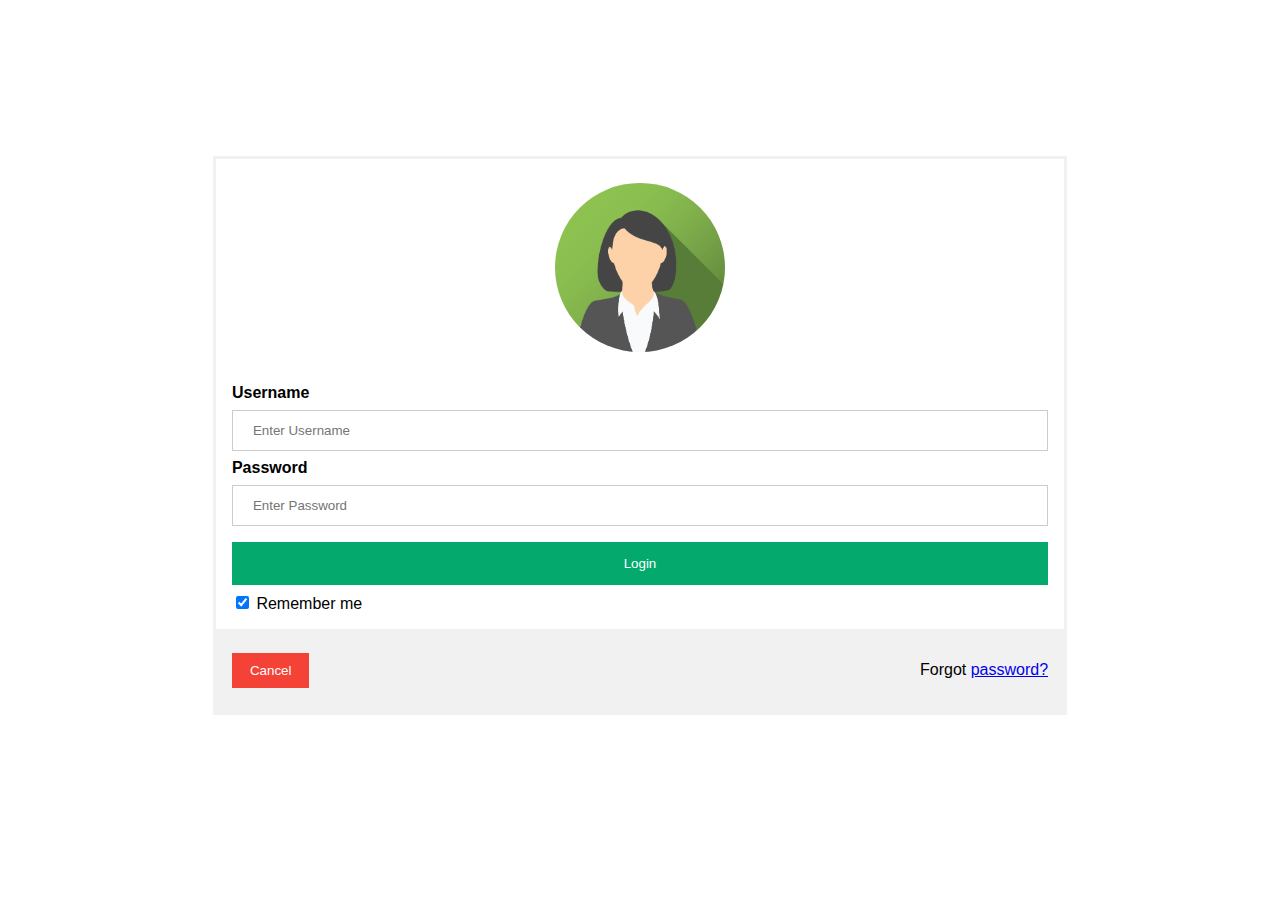
<file: log in/login.html>
<!DOCTYPE html>
<html>
<head>
<meta name="viewport" content="width=device-width, initial-scale=1">
<link rel="stylesheet" href="login.css">
</head>
<body>
  <main class="login-bg-container">
    <form action="/action_page.php" method="post">
      <div class="imgcontainer">
        <img src="../images/avatar.png" alt="Avatar" class="avatar">
      </div>
    
      <div class="container">
        <label for="uname"><b>Username</b></label>
        <input type="text" placeholder="Enter Username" name="uname" required>
    
        <label for="psw"><b>Password</b></label>
        <input type="password" placeholder="Enter Password" name="psw" required>
            
        <button type="submit">Login</button>
        <label>
          <input type="checkbox" checked="checked" name="remember"> Remember me
        </label>
      </div>
    
      <div class="container" style="background-color:#f1f1f1">
        <button type="button" class="cancelbtn">Cancel</button>
        <span class="psw">Forgot <a href="#">password?</a></span>
      </div>
    </form>
  </main>



</body>
</html>
</file>
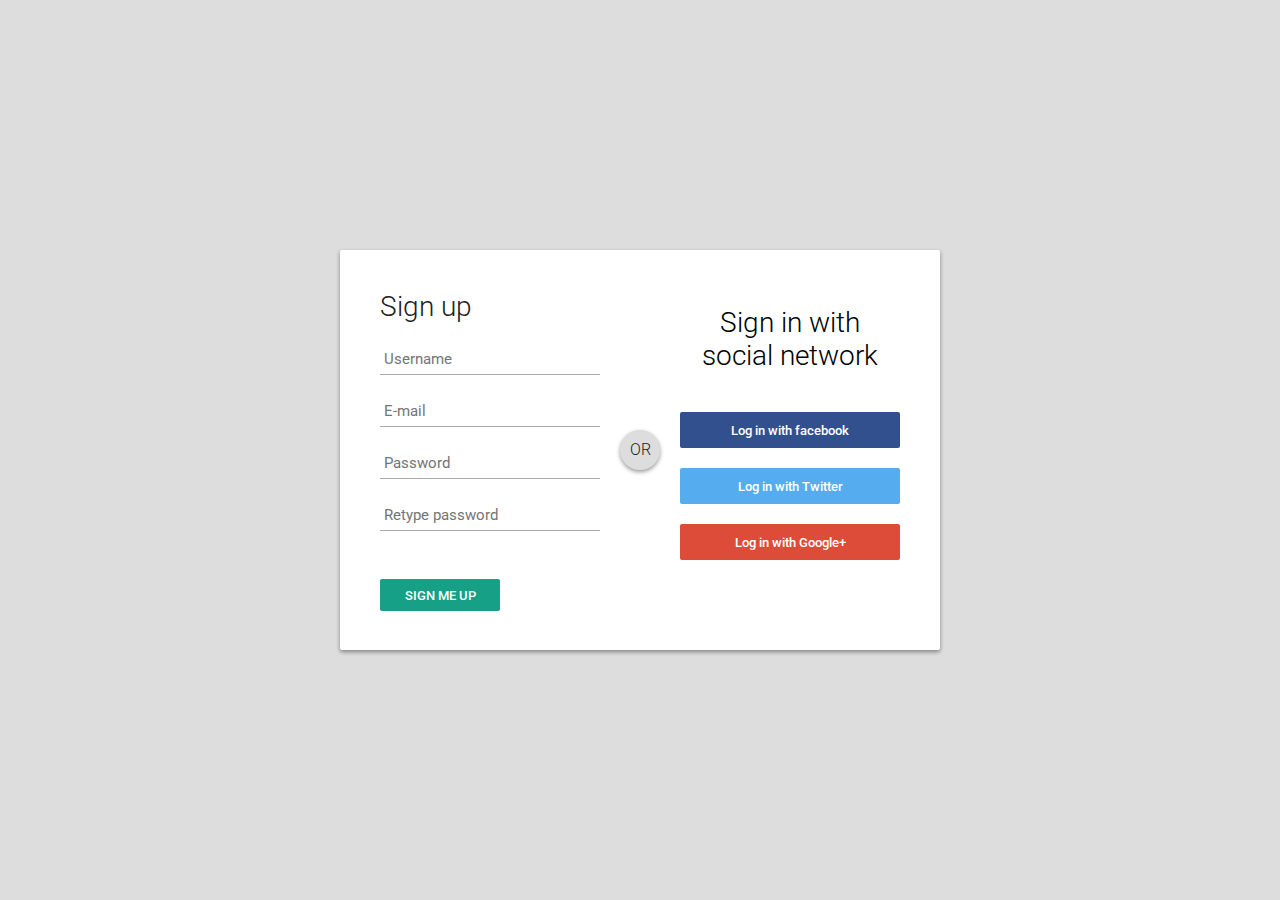
<file: sign in/signin.html>
<html lang="en">
<head>
    <meta charset="UTF-8">
    <meta http-equiv="X-UA-Compatible" content="IE=edge">
    <meta name="viewport" content="width=device-width, initial-scale=1.0">
    <link rel="stylesheet" href="signin.css">
</head>
<body>
    <main class="login-bg-container">
        <div id="login-box">
            <div class="left">
              <h1>Sign up</h1>
              
              <input type="text" name="username" placeholder="Username" />
              <input type="text" name="email" placeholder="E-mail" />
              <input type="password" name="password" placeholder="Password" />
              <input type="password" name="password2" placeholder="Retype password" />
              
              <input type="submit" name="signup_submit" value="Sign me up" />
            </div>
            
            <div class="right">
              <p><span class="loginwith">Sign in with<br />social network</span></p>
              <button class="social-signin facebook">Log in with facebook</button>
              <button class="social-signin twitter">Log in with Twitter</button>
              <button class="social-signin google">Log in with Google+</button>
            </div>
            <div class="or">OR</div>
          </div>
    </main>
    
</body>
</html>
</file>
<file: log in/login.css>
body {font-family: Arial, Helvetica, sans-serif;}
form {border: 3px solid #f1f1f1;}

.login-bg-container {
    display: flex;
    flex-direction: column;
    justify-content: center;
    align-items: center;
    height: 95vh;
}
input[type=text], input[type=password] {
  width: 100%;
  padding: 12px 20px;
  margin: 8px 0;
  display: inline-block;
  border: 1px solid #ccc;
  box-sizing: border-box;
}

button {
  background-color: #04AA6D;
  color: white;
  padding: 14px 20px;
  margin: 8px 0;
  border: none;
  cursor: pointer;
  width: 100%;
}

button:hover {
  opacity: 0.8;
}

.cancelbtn {
  width: auto;
  padding: 10px 18px;
  background-color: #f44336;
}

.imgcontainer {
  text-align: center;
  margin: 24px 0 12px 0;
}

img.avatar {
  width: 20%;
  border-radius: 50%;
}

.container {
  padding: 16px;
}

span.psw {
  float: right;
  padding-top: 16px;
}

@media screen and (max-width: 300px) {
  span.psw {
     display: block;
     float: none;
  }
  .cancelbtn {
     width: 100%;
  }
}
</file>
<file: sign in/signin.css>
@import url(https://fonts.googleapis.com/css?family=Roboto:400,300,500);
*:focus {
  outline: none;
}

body {
  margin: 0;
  padding: 0;
}
.login-bg-container {
  background: #DDD;
  font-size: 16px;
  color: #222;
  font-family: 'Roboto', sans-serif;
  font-weight: 300;
    height: 100vh;
    display: flex;
    justify-content: center;
    align-items: center;
}
#login-box {
  position: relative;
  width: 600px;
  height: 400px;
  background: #FFF;
  border-radius: 2px;
  box-shadow: 0 2px 4px rgba(0, 0, 0, 0.4);
}

.left {
  position: absolute;
  top: 0;
  left: 0;
  box-sizing: border-box;
  padding: 40px;
  width: 300px;
  height: 400px;
}

h1 {
  margin: 0 0 20px 0;
  font-weight: 300;
  font-size: 28px;
}

input[type="text"],
input[type="password"] {
  display: block;
  box-sizing: border-box;
  margin-bottom: 20px;
  padding: 4px;
  width: 220px;
  height: 32px;
  border: none;
  border-bottom: 1px solid #AAA;
  font-family: 'Roboto', sans-serif;
  font-weight: 400;
  font-size: 15px;
  transition: 0.2s ease;
}

input[type="text"]:focus,
input[type="password"]:focus {
  border-bottom: 2px solid #16a085;
  color: #16a085;
  transition: 0.2s ease;
}

input[type="submit"] {
  margin-top: 28px;
  width: 120px;
  height: 32px;
  background: #16a085;
  border: none;
  border-radius: 2px;
  color: #FFF;
  font-family: 'Roboto', sans-serif;
  font-weight: 500;
  text-transform: uppercase;
  transition: 0.1s ease;
  cursor: pointer;
}

input[type="submit"]:hover,
input[type="submit"]:focus {
  opacity: 0.8;
  box-shadow: 0 2px 4px rgba(0, 0, 0, 0.4);
  transition: 0.1s ease;
}

input[type="submit"]:active {
  opacity: 1;
  box-shadow: 0 1px 2px rgba(0, 0, 0, 0.4);
  transition: 0.1s ease;
}

.or {
  position: absolute;
  top: 180px;
  left: 280px;
  width: 40px;
  height: 40px;
  background: #DDD;
  border-radius: 50%;
  box-shadow: 0 2px 4px rgba(0, 0, 0, 0.4);
  line-height: 40px;
  text-align: center;
}

.right {
  position: absolute;
  top: 0;
  right: 0;
  box-sizing: border-box;
  padding: 40px;
  width: 300px;
  height: 400px;
  background: url('https://goo.gl/YbktSj');
  background-size: cover;
  background-position: center;
  border-radius: 0 2px 2px 0;
}

.right .loginwith {
  display: block;
  margin-bottom: 40px;
  font-size: 28px;
  color: #000000;
  text-align: center;
}

button.social-signin {
  margin-bottom: 20px;
  width: 220px;
  height: 36px;
  border: none;
  border-radius: 2px;
  color: #FFF;
  font-family: 'Roboto', sans-serif;
  font-weight: 500;
  transition: 0.2s ease;
  cursor: pointer;
}

button.social-signin:hover,
button.social-signin:focus {
  box-shadow: 0 2px 4px rgba(0, 0, 0, 0.4);
  transition: 0.2s ease;
}

button.social-signin:active {
  box-shadow: 0 1px 2px rgba(0, 0, 0, 0.4);
  transition: 0.2s ease;
}

button.social-signin.facebook {
  background: #32508E;
}

button.social-signin.twitter {
  background: #55ACEE;
}

button.social-signin.google {
  background: #DD4B39;
}
</file>
